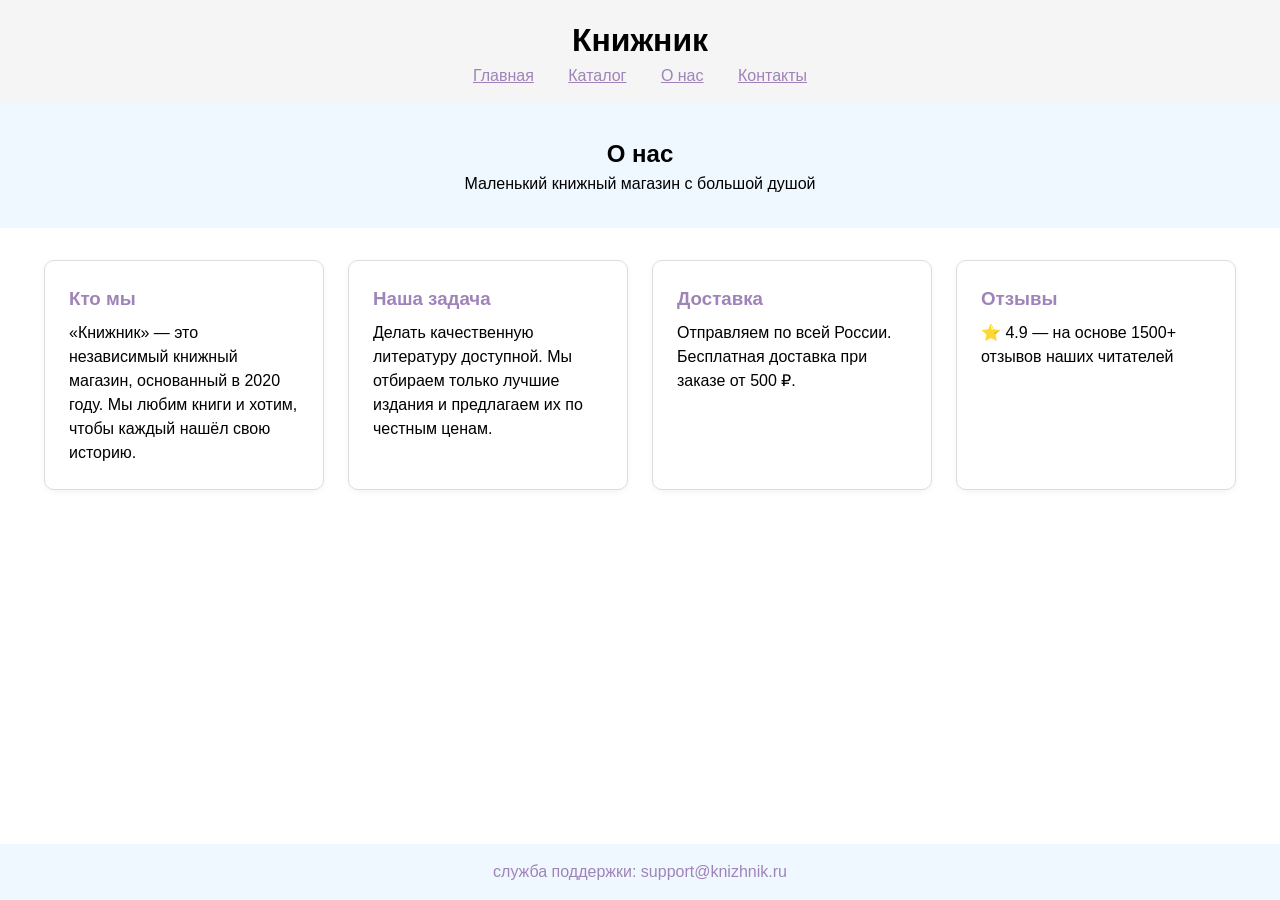
<file: about.html>
<!DOCTYPE html>
<html lang="ru">
<head>
    <meta charset="UTF-8">
    <meta name="viewport" content="width=device-width, initial-scale=1.0">
    <title>О нас — Книжник</title>
    <link rel="stylesheet" href="style.css">
</head>
<body>
    <header>
        <h1>Книжник</h1>
        <nav>
            <a href="index.html">Главная</a>
            <a href="catalog.html">Каталог</a>
            <a href="about.html">О нас</a>
            <a href="contacts.html">Контакты</a>
        </nav>
    </header>

    <main>
        <section class="hero">
            <h2>О нас</h2>
            <p>Маленький книжный магазин с большой душой</p>
        </section>

        <section class="about-content">
            <div class="about-card">
                <h3>Кто мы</h3>
                <p>«Книжник» — это независимый книжный магазин, основанный в 2020 году. Мы любим книги и хотим, чтобы каждый нашёл свою историю.</p>
            </div>

            <div class="about-card">
                <h3>Наша задача</h3>
                <p>Делать качественную литературу доступной. Мы отбираем только лучшие издания и предлагаем их по честным ценам.</p>
            </div>

            <div class="about-card">
                <h3>Доставка</h3>
                <p>Отправляем по всей России. Бесплатная доставка при заказе от 500 ₽.</p>
            </div>

            <div class="about-card">
                <h3>Отзывы</h3>
                <p>⭐ 4.9 — на основе 1500+ отзывов наших читателей</p>
            </div>
        </section>
    </main>

    <footer>
        <p>служба поддержки: support@knizhnik.ru</p>
    </footer>

    <script src="a.js"></script>
</body>
</html>
</file>
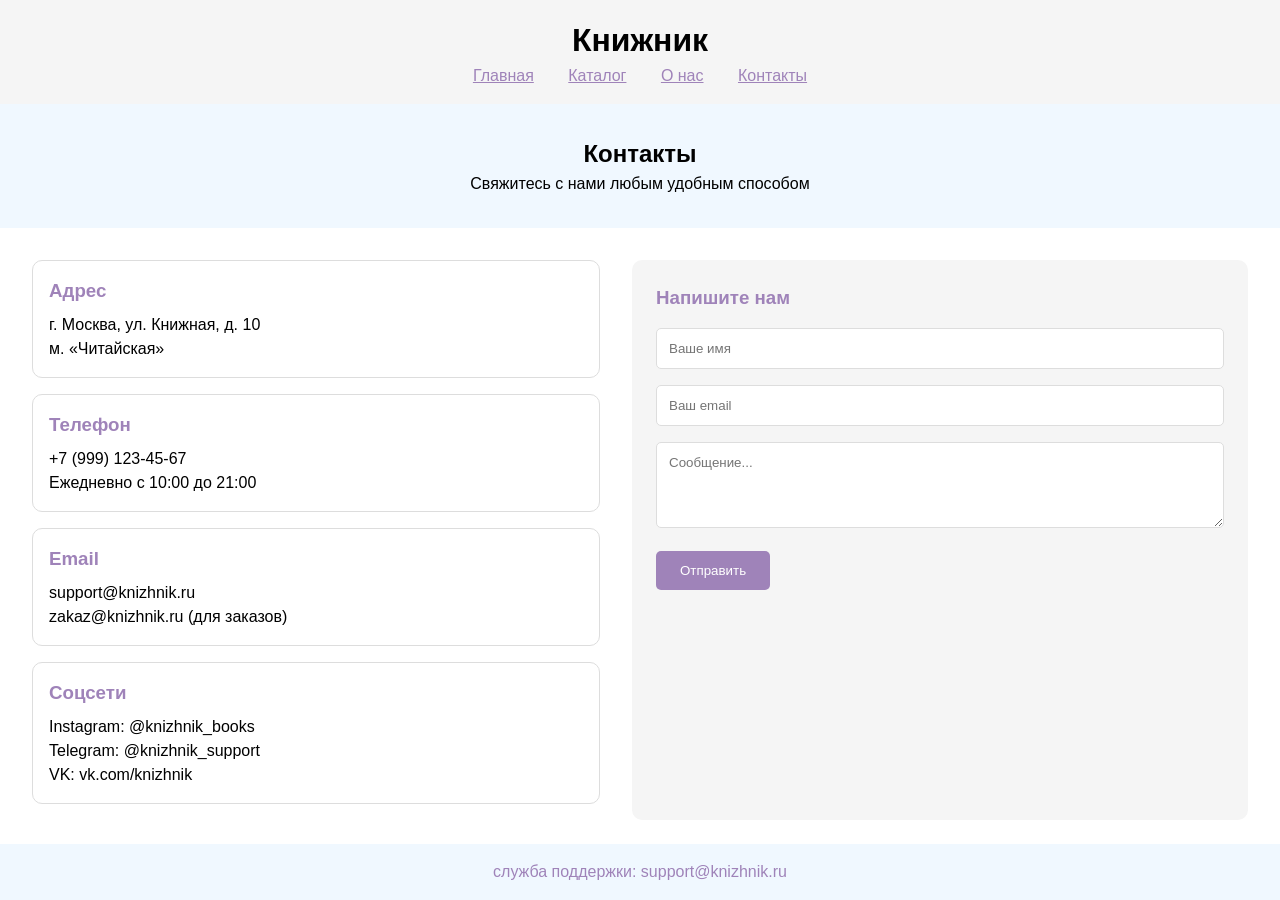
<file: contacts.html>
<!DOCTYPE html>
<html lang="ru">
<head>
    <meta charset="UTF-8">
    <meta name="viewport" content="width=device-width, initial-scale=1.0">
    <title>Контакты — Книжник</title>
    <link rel="stylesheet" href="style.css">
</head>
<body>
    <header>
        <h1>Книжник</h1>
        <nav>
            <a href="index.html">Главная</a>
            <a href="catalog.html">Каталог</a>
            <a href="about.html">О нас</a>
            <a href="contacts.html">Контакты</a>
        </nav>
    </header>

    <main>
        <section class="hero">
            <h2>Контакты</h2>
            <p>Свяжитесь с нами любым удобным способом</p>
        </section>

        <section class="contacts-content">
            <div class="contact-info">
                <div class="contact-card">
                    <h3>Адрес</h3>
                    <p>г. Москва, ул. Книжная, д. 10</p>
                    <p>м. «Читайская»</p>
                </div>

                <div class="contact-card">
                    <h3>Телефон</h3>
                    <p>+7 (999) 123-45-67</p>
                    <p>Ежедневно с 10:00 до 21:00</p>
                </div>

                <div class="contact-card">
                    <h3>Email</h3>
                    <p>support@knizhnik.ru</p>
                    <p>zakaz@knizhnik.ru (для заказов)</p>
                </div>

                <div class="contact-card">
                    <h3>Соцсети</h3>
                    <p>Instagram: @knizhnik_books</p>
                    <p>Telegram: @knizhnik_support</p>
                    <p>VK: vk.com/knizhnik</p>
                </div>
            </div>

            <div class="contact-form">
                <h3>Напишите нам</h3>
                <form id="feedback-form">
                    <input type="text" placeholder="Ваше имя" required>
                    <input type="email" placeholder="Ваш email" required>
                    <textarea rows="4" placeholder="Сообщение..." required></textarea>
                    <button type="submit">Отправить</button>
                </form>
                <p id="form-message" style="margin-top: 10px; color: green; display: none;">Спасибо! Мы свяжемся с вами.</p>
            </div>
        </section>
    </main>

    <footer>
        <p>служба поддержки: support@knizhnik.ru</p>
    </footer>

    <script>
        document.getElementById('feedback-form').addEventListener('submit', function(e) {
            e.preventDefault();
            document.getElementById('form-message').style.display = 'block';
            this.reset();
            setTimeout(() => {
                document.getElementById('form-message').style.display = 'none';
            }, 3000);
        });
    </script>
</body>
</html>
</file>
<file: style.css>
* {
    margin: 0;
    padding: 0;
    box-sizing: border-box
}
body {
    font-family: Arial, Helvetica;
line-height: 1.5;
}
header
{
    background-color: whitesmoke;
    padding: 1rem;
    text-align: center;
}
nav a {
    color: rgb(159, 131, 185);
    margin: 0 15px;
    text-decoration: center;
}
.hero {
    background-color: aliceblue;
    padding: 2rem;
    text-align: center;
}
.books {
    padding: 2rem;
}
.book-card {
   border: 1px solid #ddd;
    border-radius: 5px;
    padding: 1rem;
    margin-bottom: 1rem;
    display: flex;
    align-items: center;
}
.book-image {
    width: 100px;
    height: 150px;
    background-color: blanchedalmond;
    margin-right: 1rem;
}
footer {
    background-color: aliceblue;
    color: rgb(159, 131, 185);
    text-align: center;
    padding: 1rem;
    position: fixed;
    bottom: 0;
    width: 100%;
}

.about-content {
    padding: 2rem;
    display: flex;
    flex-wrap: wrap;
    gap: 1.5rem;
    justify-content: center;
}

.about-card {
    background: white;
    border: 1px solid #ddd;
    border-radius: 10px;
    padding: 1.5rem;
    width: 280px;
    box-shadow: 0 2px 5px rgba(0,0,0,0.05);
}

.about-card h3 {
    color: rgb(159, 131, 185);
    margin-bottom: 0.5rem;
}


.contacts-content {
    padding: 2rem;
    display: flex;
    flex-wrap: wrap;
    gap: 2rem;
    justify-content: center;
}

.contact-info {
    flex: 1;
    min-width: 250px;
}

.contact-card {
    background: white;
    border: 1px solid #ddd;
    border-radius: 10px;
    padding: 1rem;
    margin-bottom: 1rem;
}

.contact-card h3 {
    color: rgb(159, 131, 185);
    margin-bottom: 0.5rem;
}

.contact-form {
    flex: 1;
    min-width: 280px;
    background: whitesmoke;
    padding: 1.5rem;
    border-radius: 10px;
}

.contact-form h3 {
    margin-bottom: 1rem;
    color: rgb(159, 131, 185);
}

.contact-form input,
.contact-form textarea {
    width: 100%;
    padding: 0.75rem;
    margin-bottom: 1rem;
    border: 1px solid #ddd;
    border-radius: 5px;
    font-family: inherit;
}

.contact-form button {
    background-color: rgb(159, 131, 185);
    color: white;
    border: none;
    padding: 0.75rem 1.5rem;
    border-radius: 5px;
    cursor: pointer;
}

.contact-form button:hover {
    background-color: rgb(130, 100, 160);
}
.book-image {
    width: 100px;
    height: 150px;
    background-color: blanchedalmond;
    margin-right: 1rem;
    overflow: hidden;
    border-radius: 5px;
    flex-shrink: 0;
}

.book-image img {
    width: 100%;
    height: 100%;
    object-fit: cover;
}
</file>
